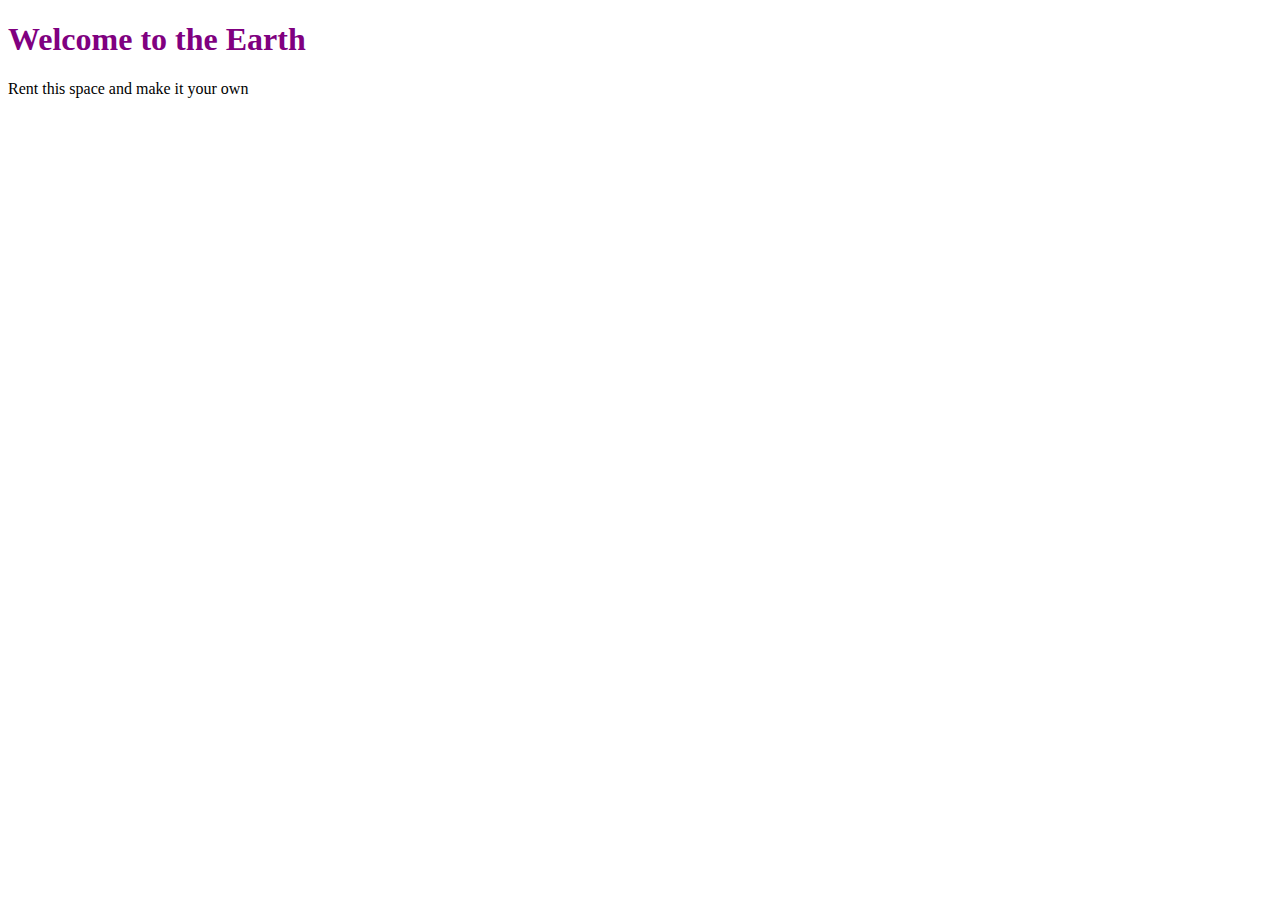
<file: planets/earth/index.html>
<!DOCTYPE html>
<html lang="en">
<head>
    <meta charset="UTF-8">
    <meta http-equiv="X-UA-Compatible" content="IE=edge">
    <meta name="viewport" content="width=device-width, initial-scale=1.0">
    <link rel="stylesheet" href="./styles.css">
    <script defer src="./script.js"></script>
    <title>Earth</title>
</head>
<body>
    <h1>Welcome to the Earth</h1>
    <p>Rent this space and make it your own</p>
</body>
</html>
</file>
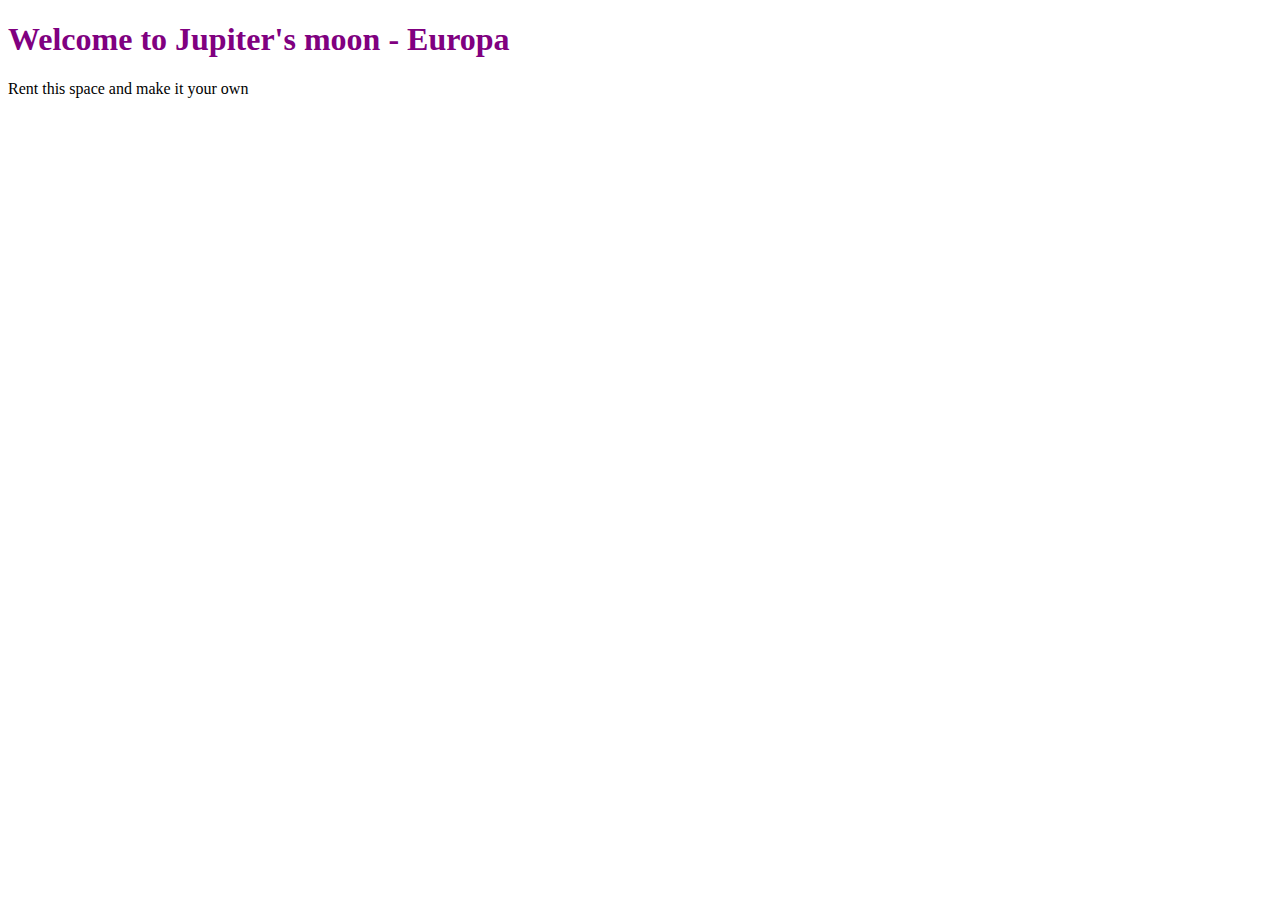
<file: planets/europa/index.html>
<!DOCTYPE html>
<html lang="en">
<head>
    <meta charset="UTF-8">
    <meta http-equiv="X-UA-Compatible" content="IE=edge">
    <meta name="viewport" content="width=device-width, initial-scale=1.0">
    <link rel="stylesheet" href="./styles.css">
    <script defer src="./script.js"></script>
    <title>Europa / Jupiter's Moon</title>
</head>
<body>
    <h1>Welcome to Jupiter's moon - Europa</h1>
    <p>Rent this space and make it your own</p>
</body>
</html>
</file>
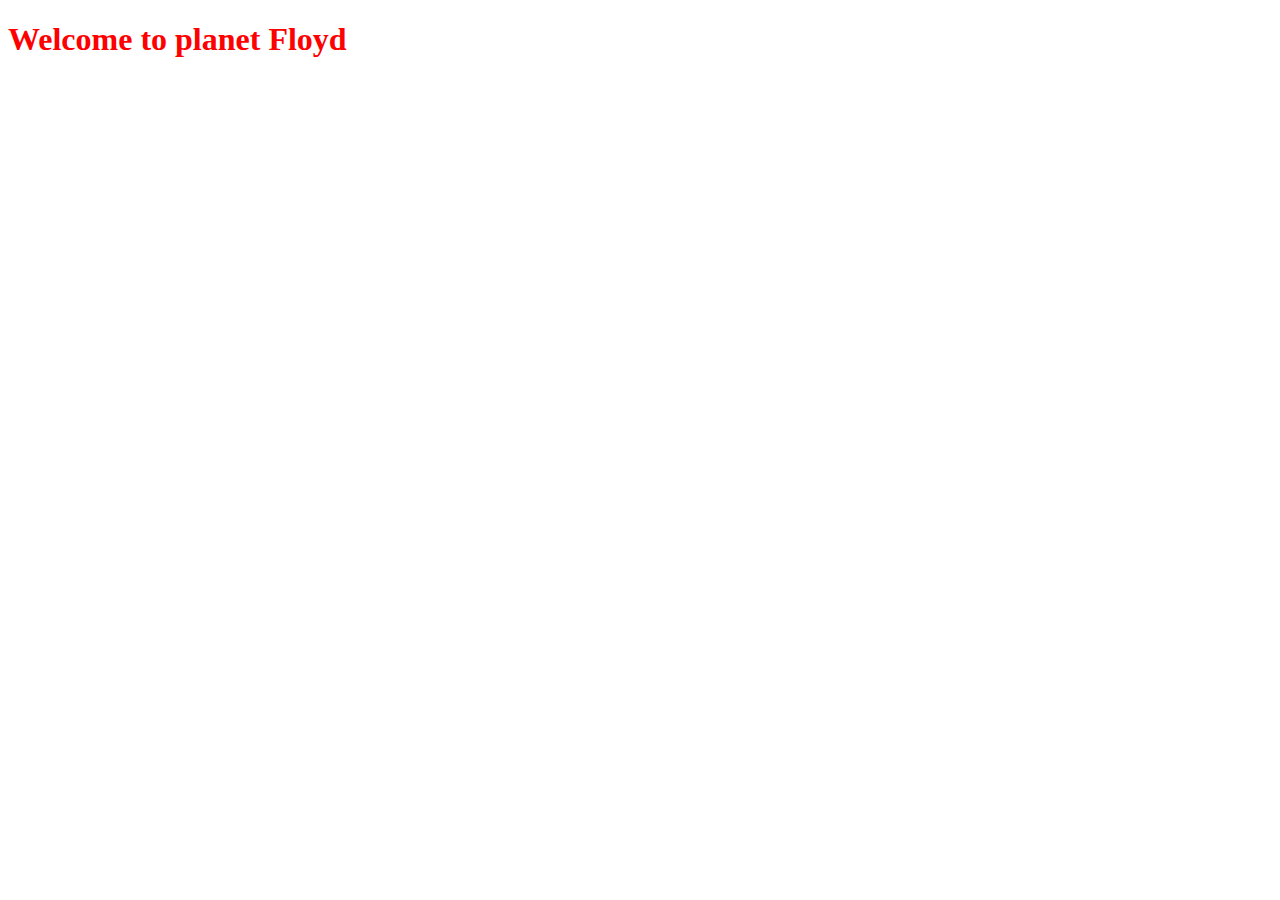
<file: planets/floyd/index.html>
<!DOCTYPE html>
<html lang="en">
<head>
    <meta charset="UTF-8">
    <meta http-equiv="X-UA-Compatible" content="IE=edge">
    <meta name="viewport" content="width=device-width, initial-scale=1.0">
    <link rel="stylesheet" href="./styles.css">
    <script defer src="./script.js"></script>
    <title>Floyd</title>
</head>
<body>
    <h1>Welcome to planet Floyd</h1>
</body>
</html>
</file>
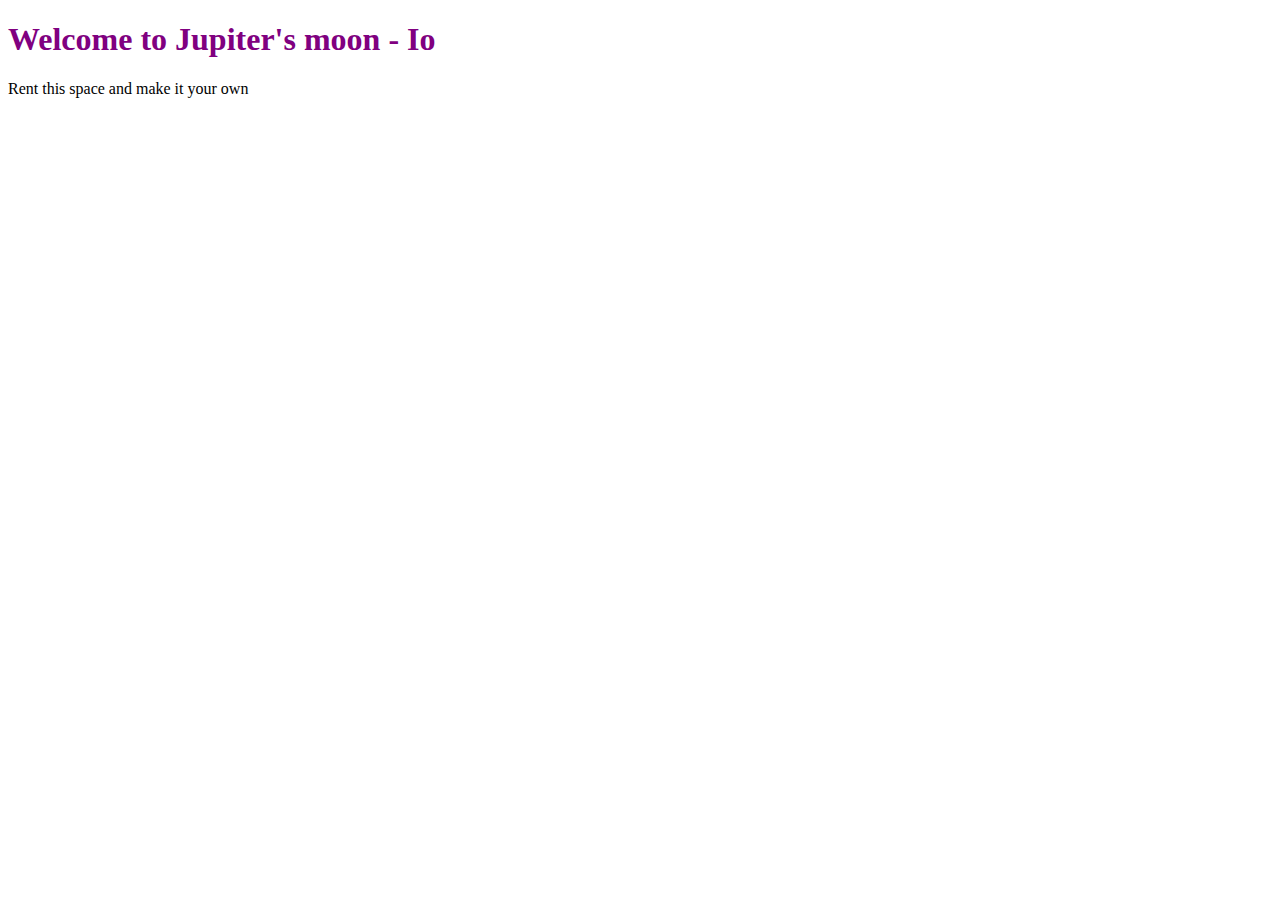
<file: planets/io/index.html>
<!DOCTYPE html>
<html lang="en">
<head>
    <meta charset="UTF-8">
    <meta http-equiv="X-UA-Compatible" content="IE=edge">
    <meta name="viewport" content="width=device-width, initial-scale=1.0">
    <link rel="stylesheet" href="./styles.css">
    <script defer src="./script.js"></script>
    <title>Europa / Jupiter's Moon</title>
</head>
<body>
  <h1>Welcome to Jupiter's moon - Io</h1>
  <p>Rent this space and make it your own</p>
</body>
</html>
</file>
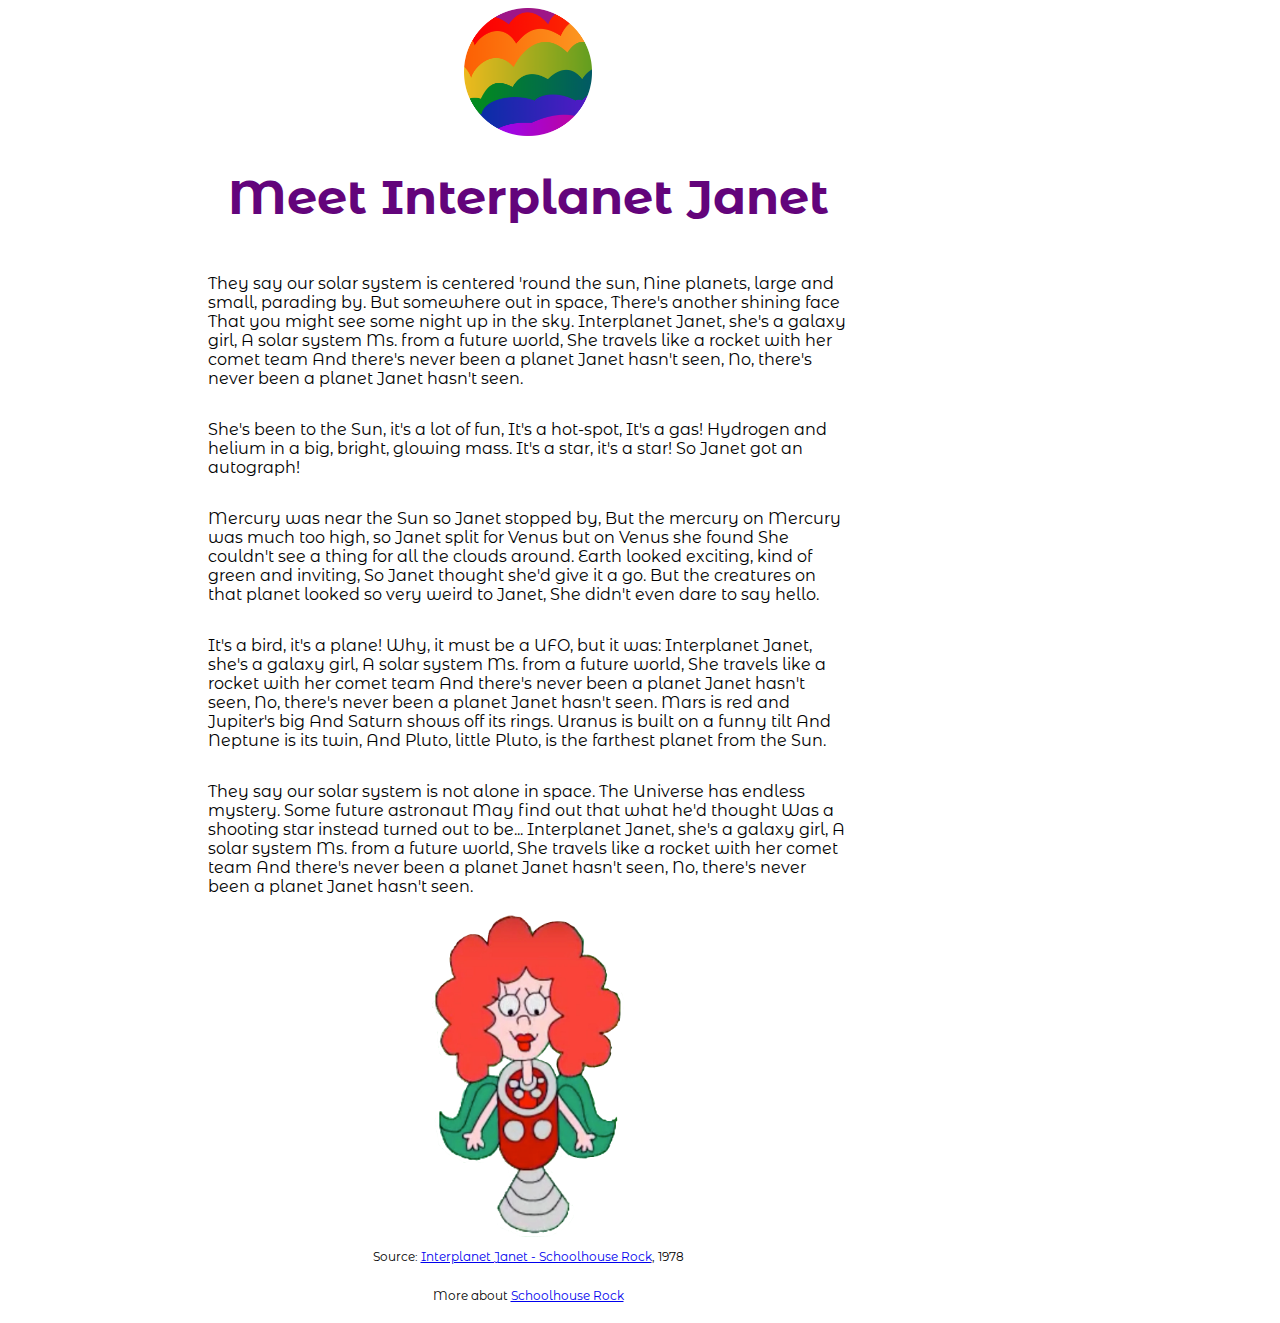
<file: planets/janet/index.html>
<!DOCTYPE html>
<html lang="en">
<head>
    <meta charset="UTF-8">
    <meta http-equiv="X-UA-Compatible" content="IE=edge">
    <meta name="viewport" content="width=device-width, initial-scale=1.0">
    <link href="https://fonts.googleapis.com/css2?family=Montserrat+Alternates:ital,wght@0,100;0,200;0,300;0,400;0,500;0,&display=swap" rel="stylesheet">
    <link rel="stylesheet" href="./styles.css">
    <script defer src="./script.js"></script>
    <title>Interplanet Janet</title>
</head>
<body>

  <img src="./janet.png" width="20%"/>
    <h1>Meet Interplanet Janet</h1>
    <p>
      They say our solar system is centered 'round the sun,
      Nine planets, large and small, parading by.
      But somewhere out in space,
      There's another shining face
      That you might see some night up in the sky. Interplanet Janet, she's a galaxy girl,
      A solar system Ms. from a future world,
      She travels like a rocket with her comet team
      And there's never been a planet Janet hasn't seen,
      No, there's never been a planet Janet hasn't seen.
    </p>
    <p>
      She's been to the Sun, it's a lot of fun,
      It's a hot-spot, It's a gas!
      Hydrogen and helium in a big, bright, glowing mass. It's a star, it's a star! So Janet got an autograph!
    </p>
    <p>
      Mercury was near the Sun so Janet stopped by,
      But the mercury on Mercury was much too high, so
      Janet split for Venus but on Venus she found
      She couldn't see a thing for all the clouds around.
      Earth looked exciting, kind of green and inviting,
      So Janet thought she'd give it a go.
      But the creatures on that planet looked so very weird to Janet,
      She didn't even dare to say hello. 
    </p>
    <p>
      It's a bird, it's a plane! Why, it must be a UFO, but it was:
      Interplanet Janet, she's a galaxy girl,
      A solar system Ms. from a future world,
      She travels like a rocket with her comet team
      And there's never been a planet Janet hasn't seen,
      No, there's never been a planet Janet hasn't seen.
      Mars is red and Jupiter's big
      And Saturn shows off its rings.
      Uranus is built on a funny tilt
      And Neptune is its twin,
      And Pluto, little Pluto, is the farthest planet from the Sun.
    </p>
    <p>
      They say our solar system is not alone in space.
      The Universe has endless mystery.
      Some future astronaut
      May find out that what he'd thought
      Was a shooting star instead turned out to be... Interplanet Janet, she's a galaxy girl,
      A solar system Ms. from a future world,
      She travels like a rocket with her comet team
      And there's never been a planet Janet hasn't seen,
      No, there's never been a planet Janet hasn't seen. 
    </p>

    <img src="./interplanet-janet.png" width="30%"/>
    <p class="source">Source: <a href="https://www.youtube.com/watch?v=MGgajx1pGPU&ab_channel=EldonBrown" target="_blank"> Interplanet Janet - Schoolhouse Rock</a>, 1978</p>
    <p class="source">More about <a href="https://en.wikipedia.org/wiki/Schoolhouse_Rock!" target="_blank">Schoolhouse Rock</a></p>
</body>
</html>
</file>
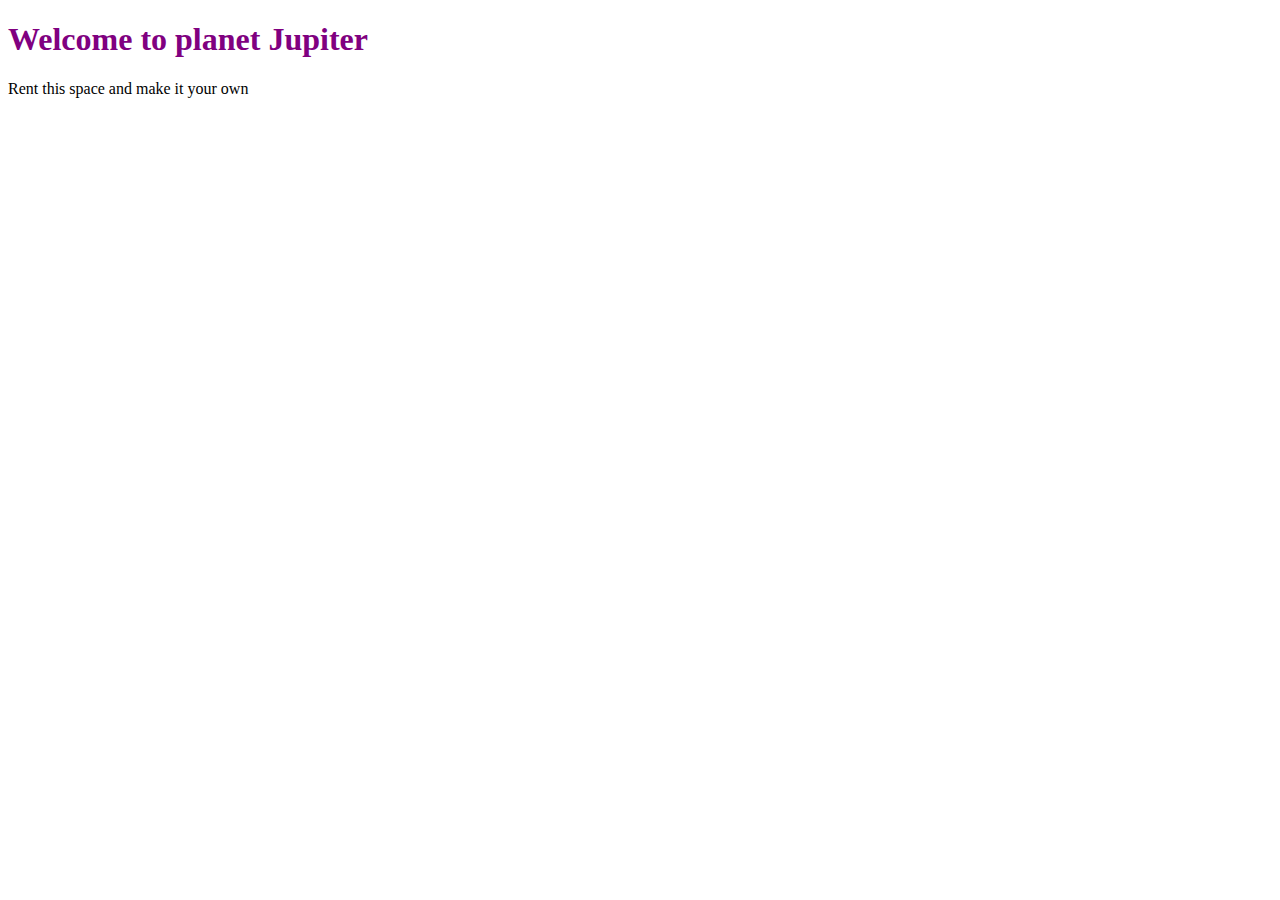
<file: planets/jupiter/index.html>
<!DOCTYPE html>
<html lang="en">
<head>
    <meta charset="UTF-8">
    <meta http-equiv="X-UA-Compatible" content="IE=edge">
    <meta name="viewport" content="width=device-width, initial-scale=1.0">
    <link rel="stylesheet" href="./styles.css">
    <script defer src="./script.js"></script>
    <title>Jupiter</title>
</head>
<body>
    <h1>Welcome to planet Jupiter</h1>
    <p>Rent this space and make it your own</p>
</body>
</html>
</file>
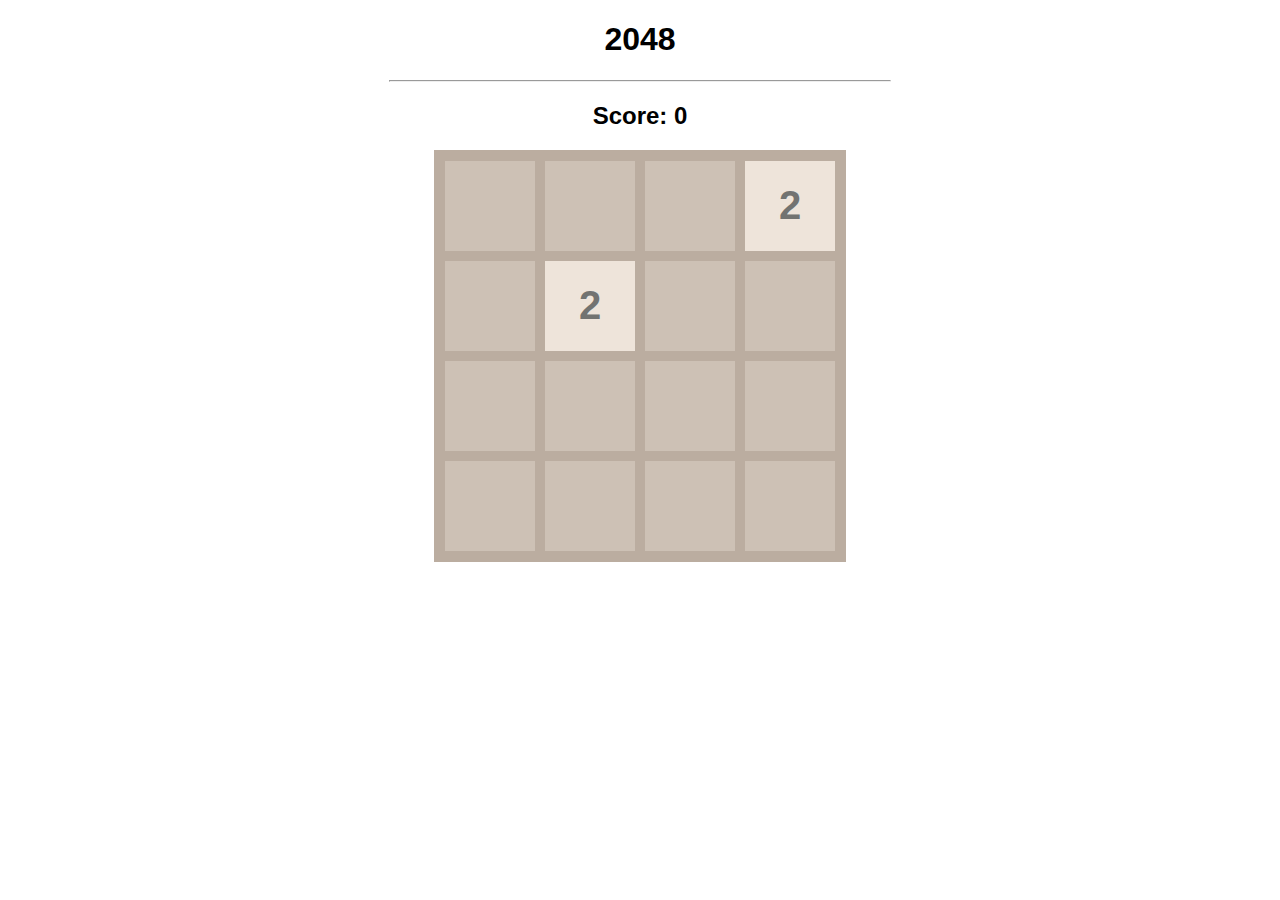
<file: planets/mars/index.html>
<!DOCTYPE html>
<html lang="en">
  <head>
    <meta charset="UTF-8" />
    <meta http-equiv="X-UA-Compatible" content="IE=edge" />
    <meta name="viewport" content="width=device-width, initial-scale=1.0" />
    <link rel="stylesheet" href="styles.css" />
    <script defer src="./main.js"></script>
    <title>2048</title>
  </head>
  <body>
    <h1>2048</h1>
    <hr />
    <h2>Score: <span id="score">0</span></h2>
    <div id="board"></div>
  </body>
</html>
</file>
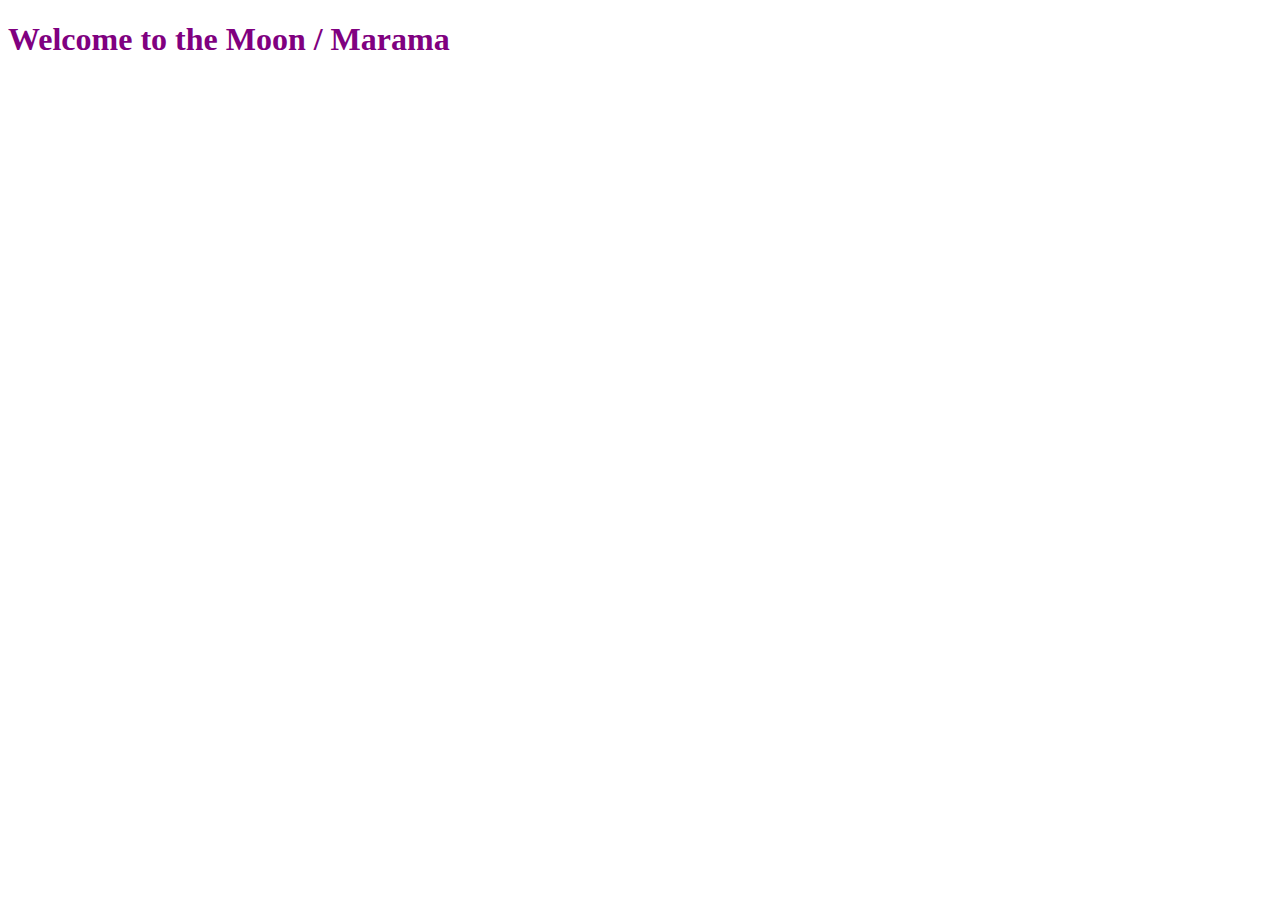
<file: planets/moon/index.html>
<!DOCTYPE html>
<html lang="en">
<head>
    <meta charset="UTF-8">
    <meta http-equiv="X-UA-Compatible" content="IE=edge">
    <meta name="viewport" content="width=device-width, initial-scale=1.0">
    <link rel="stylesheet" href="./styles.css">
    <script defer src="./script.js"></script>
    <title>The Moon</title>
</head>
<body>
    <h1>Welcome to the Moon / Marama</h1>
</body>
</html>
</file>
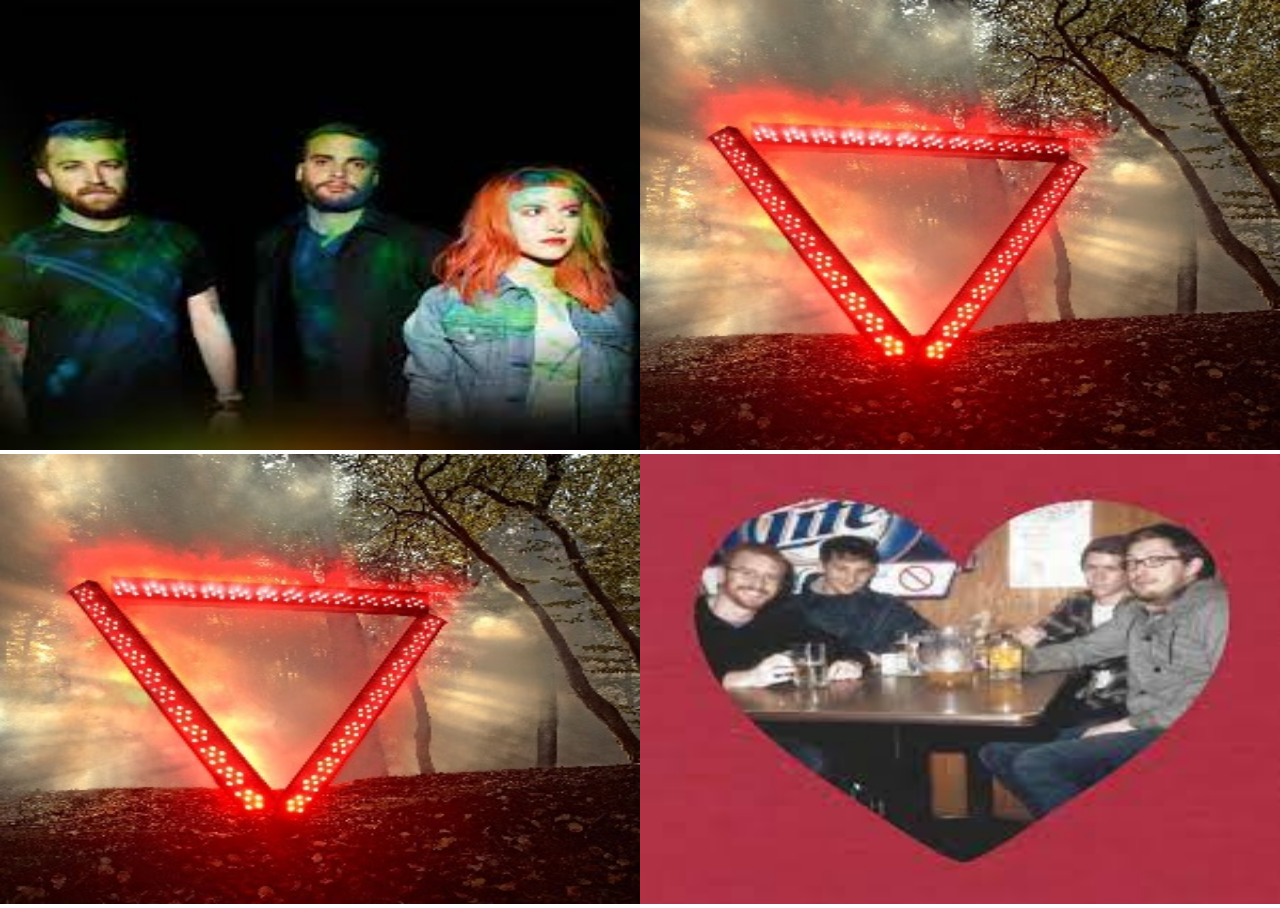
<file: planets/music/index.html>
<!DOCTYPE html>
<html>
  <head>
    <link rel="stylesheet" href="main.css">
    <title>Random Band Generator</title>
  </head>

<body>
  <div id="div0">
    
  </div>
  <div id="div1" class="div1">
    
  </div>
  <div id="div2">
    
  </div>
  <div id="div3" class="div2">
    
  </div>
  
</body>

<script src="music.js"></script>
</html>
</file>
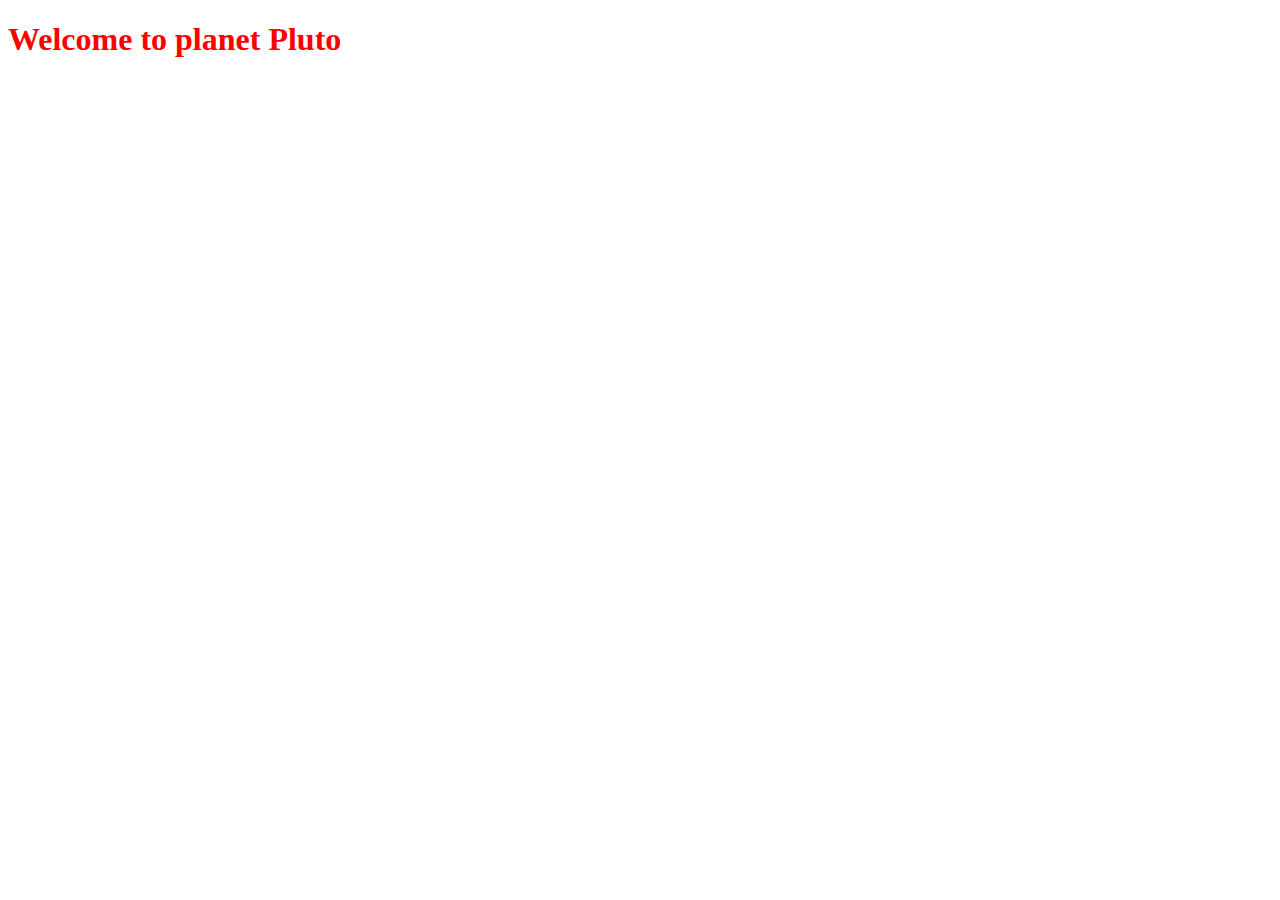
<file: planets/pluto/index.html>
<!DOCTYPE html>
<html lang="en">
<head>
    <meta charset="UTF-8">
    <meta http-equiv="X-UA-Compatible" content="IE=edge">
    <meta name="viewport" content="width=device-width, initial-scale=1.0">
    <link rel="stylesheet" href="./styles.css">
    <script defer src="./script.js"></script>
    <title>Pluto</title>
</head>
<body>
    <h1>Welcome to planet Pluto</h1>
</body>
</html>
</file>
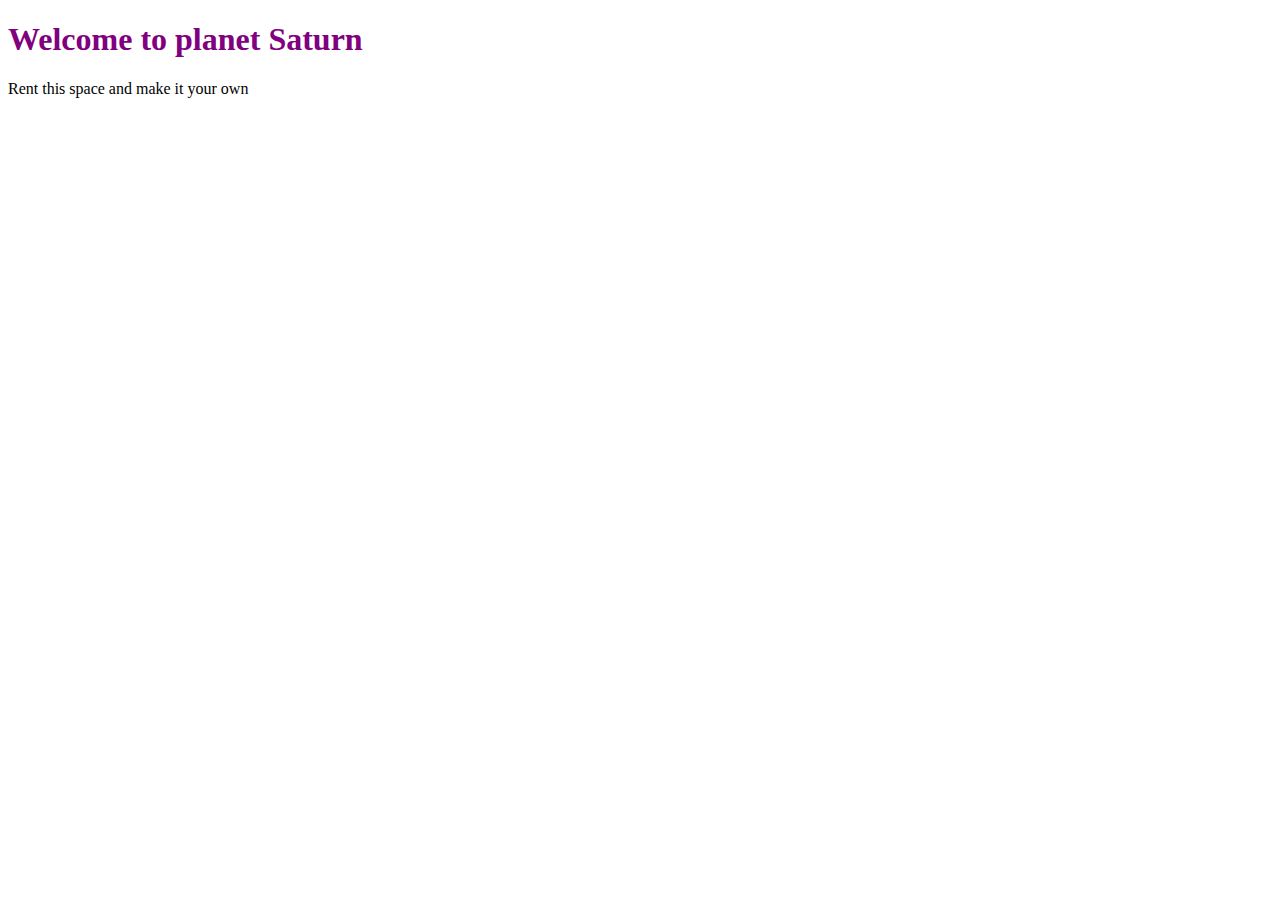
<file: planets/saturn/index.html>
<!DOCTYPE html>
<html lang="en">
<head>
    <meta charset="UTF-8">
    <meta http-equiv="X-UA-Compatible" content="IE=edge">
    <meta name="viewport" content="width=device-width, initial-scale=1.0">
    <link rel="stylesheet" href="./styles.css">
    <script defer src="./script.js"></script>
    <title>Saturn</title>
</head>
<body>
    <h1>Welcome to planet Saturn</h1>
    <p>Rent this space and make it your own</p>
</body>
</html>
</file>
<file: planets/earth/styles.css>
h1 {
  color: purple;
}
</file>
<file: planets/europa/styles.css>
h1 {
    color: purple;
}
</file>
<file: planets/floyd/styles.css>
h1 {
    color: red;
}
</file>
<file: planets/io/styles.css>
h1 {
  color: purple;
}
</file>
<file: planets/janet/styles.css>
body {
  font-family:'Montserrat Alternates', sans-serif;
  width: 50%;
  display: flex;
  flex-direction: column;
  justify-content: center;
  align-items: center;
  padding-left: 200px;
  
}

h1 {
    font-size: 3em;
    color: rgb(99, 4, 123);
    text-align: center;
}

p {
  font-size: 1em;
  text-align: left;
}

.planet {
  width: 200px;
  height: 200px;
  border-radius: 100%;
  background: radial-gradient(circle at 0% 50%, transparent 20%, #1DB3F9 21%, #513CF3 34%, transparent 35%, transparent),
  radial-gradient(circle at 100% 50%, transparent 20%, #513CF3 21%, #1DB3F9 34%, transparent 35%, transparent) 0 -50px;
  background-color: #FD4A65;
  background-size: 75px 100px;
}

.source {
  font-size: .75em;
}
</file>
<file: planets/jupiter/styles.css>
h1 {
  color: purple;
}
</file>
<file: planets/mars/styles.css>
body {
  font-family: Arial, Helvetica, sans-serif;
  text-align: center;
}

hr {
  width: 500px;
}

#board {
  width: 400px;
  height: 400px;

  background-color: #cdc1b5;
  border: 6px solid #bbada0;

  margin: 0 auto;
  display: flex;
  flex-wrap: wrap;
}

.tile {
  width: 90px;
  height: 90px;
  border: 5px solid #bbada0;

  font-size: 40px;
  font-weight: bold;
  display: flex;
  justify-content: center;
  align-items: center;
}

/* colored tiles */

.x2 {
  background-color: #eee4da;
  color: #727371;
}

.x4 {
  background-color: #ece0ca;
  color: #727371;
}

.x8 {
  background-color: #f4b17a;
  color: white;
}

.x16 {
  background-color: #f59575;
  color: white;
}

.x32 {
  background-color: #f57c5f;
  color: white;
}

.x64 {
  background-color: #f65d3b;
  color: white;
}

.x128 {
  background-color: #edce71;
  color: white;
}

.x256 {
  background-color: #edcc63;
  color: white;
}

.x512 {
  background-color: #edc651;
  color: white;
}

.x1024 {
  background-color: #eec744;
  color: white;
}

.x2048 {
  background-color: #ecc230;
  color: white;
}

.x4096 {
  background-color: #fe3d3d;
  color: white;
}

.x8192 {
  background-color: #ff2020;
  color: white;
}
</file>
<file: planets/moon/styles.css>
h1 {
  color: purple;
}
</file>
<file: planets/music/main.css>
* {
  box-sizing: border-box;
  margin: 0;
  padding: 0;
  text-decoration: none;
  font-family: 'Lexend Deca', sans-serif;
}

div {
  display: inline-block;
  width: 50vw;
  height: 50vh;
}

.div1 { 
  float: right;
}

.div2 {  
  float: right;
}

img {
  width: 50vw;
  height: 50vh;
}
</file>
<file: planets/pluto/styles.css>
h1 {
    color: red;
}
</file>
<file: planets/saturn/styles.css>
h1 {
  color: purple;
}
</file>
